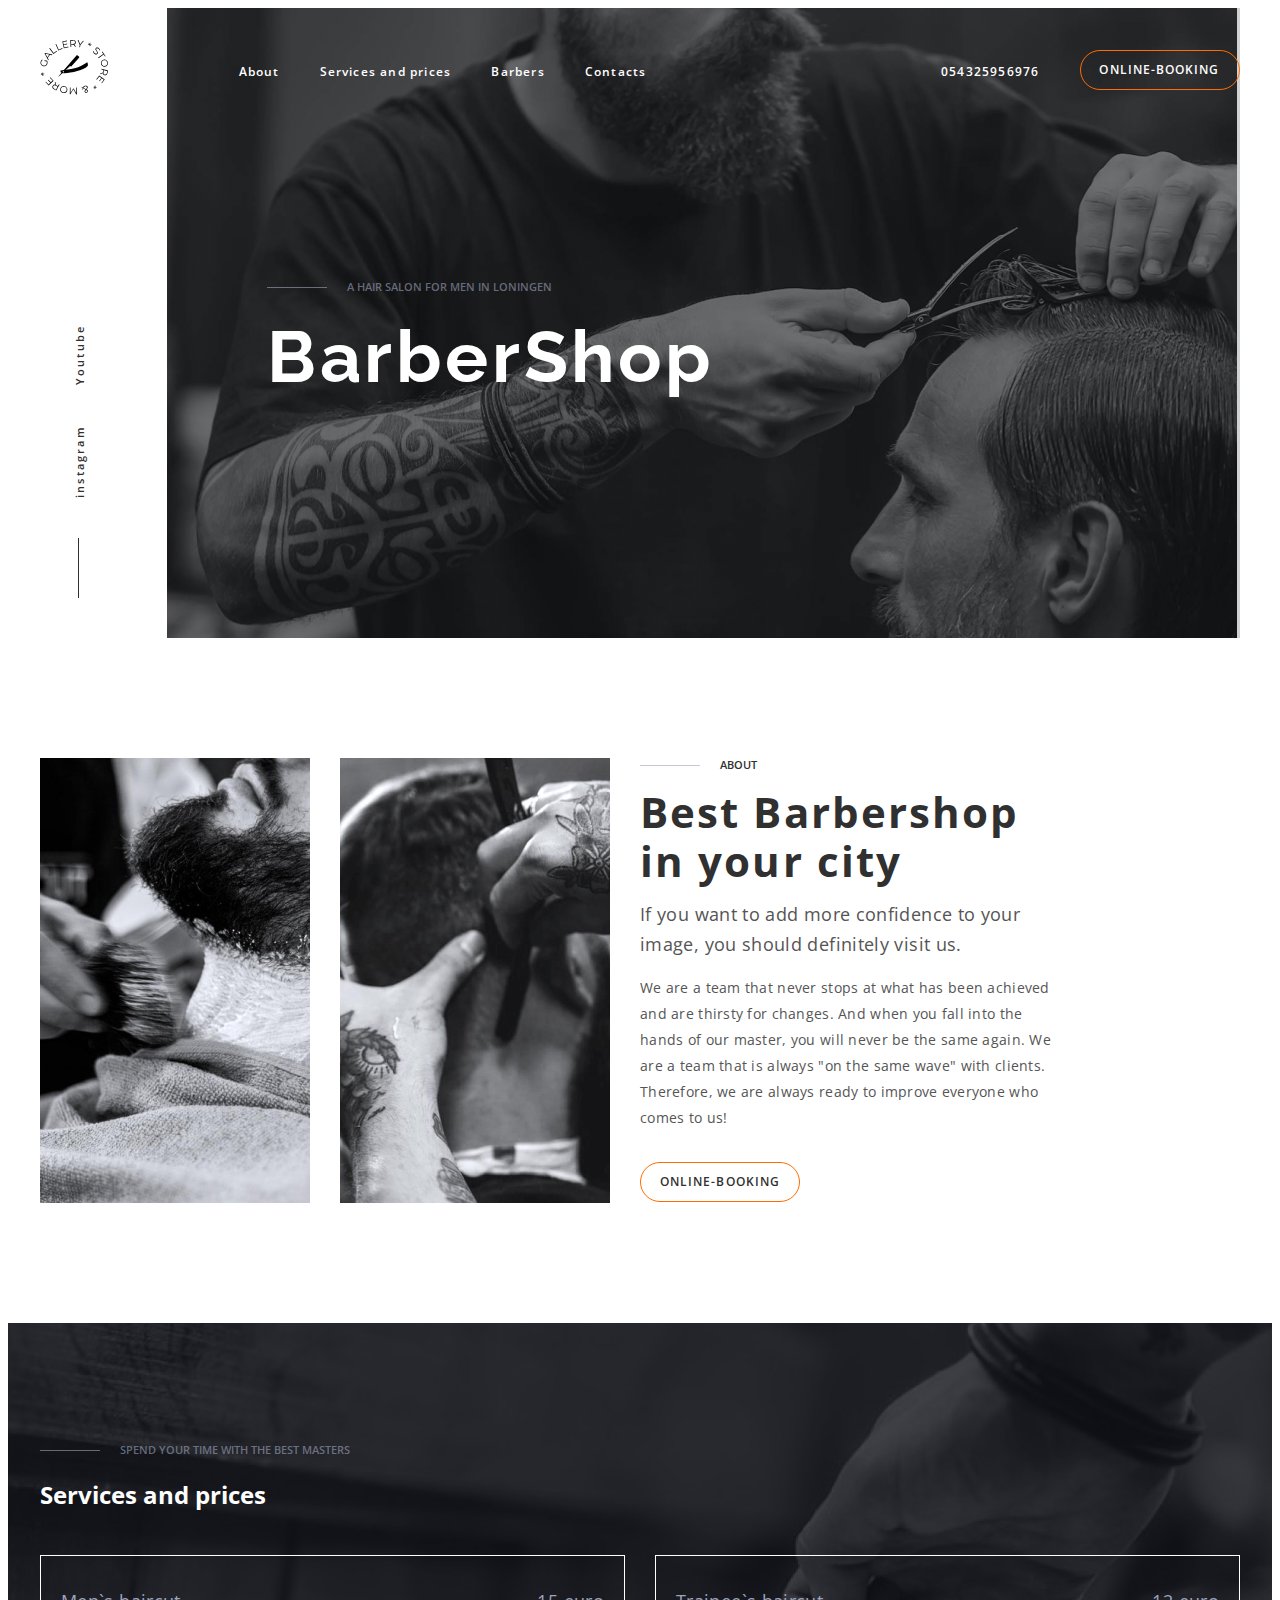
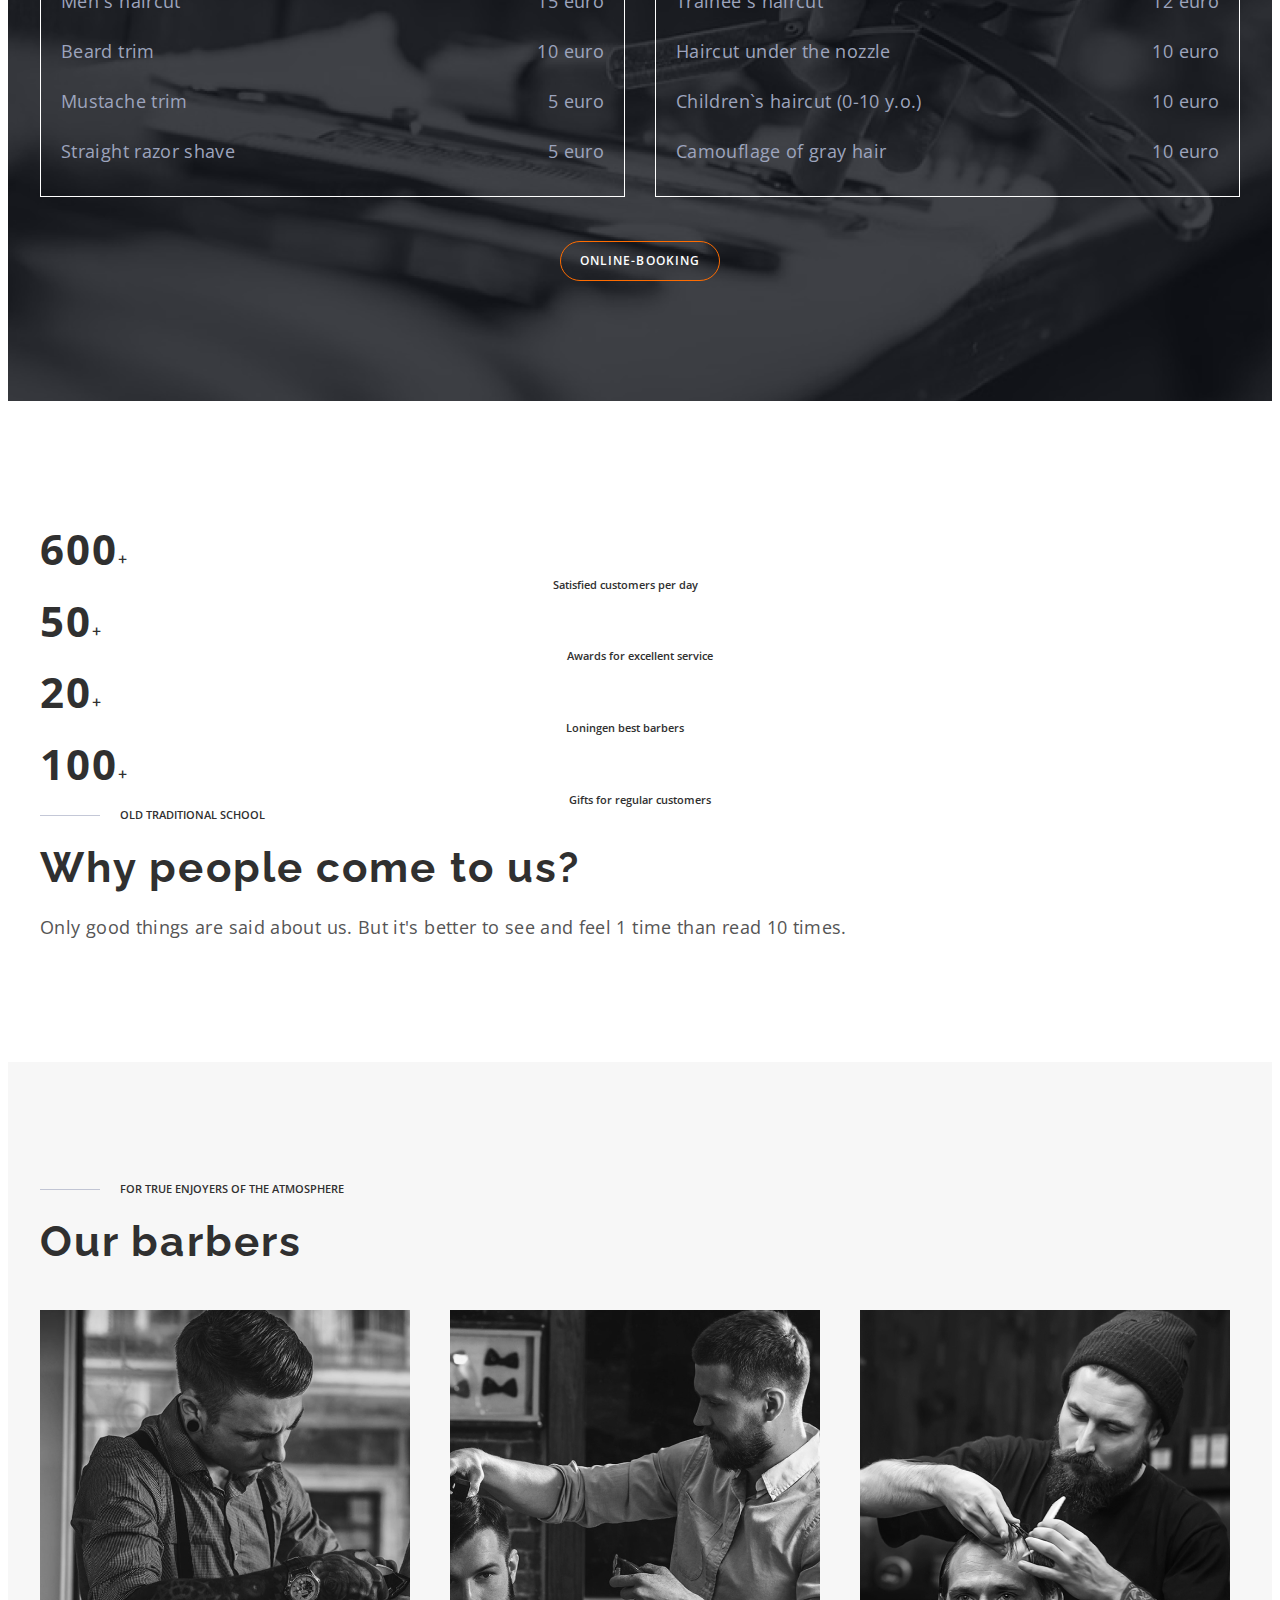
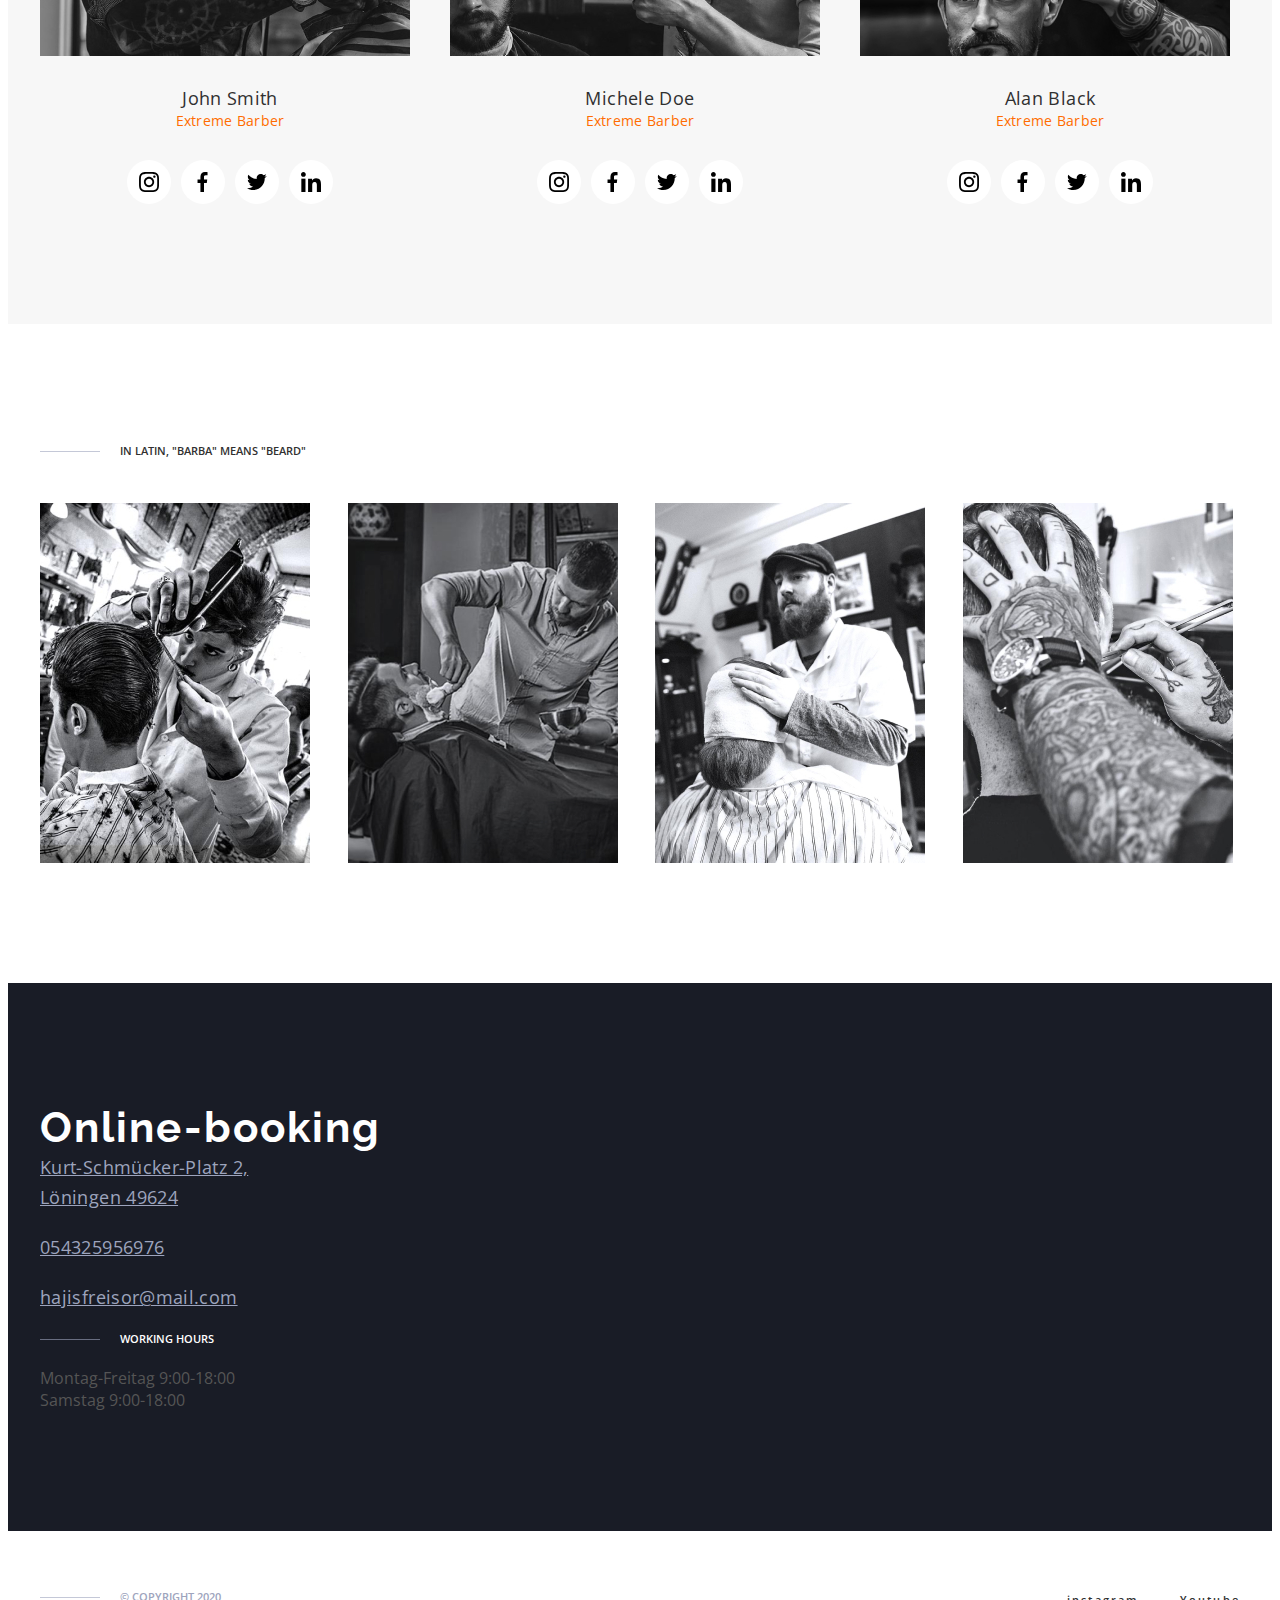
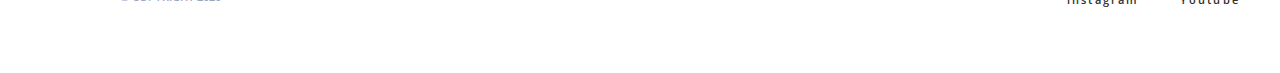
<file: Index.html>
<!DOCTYPE html>
<html lang="en">
<head>
    <meta charset="UTF-8">
    <meta http-equiv="X-UA-Compatible" content="IE=edge">
    <meta name="viewport" content="width=device-width, initial-scale=1.0">
    <title class="title">
        Haji's friesur &#9986
    </title>
    <link rel="stylesheet" href="https://cdnjs.cloudflare.com/ajax/libs/modern-normalize/1.1.0/modern-normalize.min.css" integrity="sha512-wpPYUAdjBVSE4KJnH1VR1HeZfpl1ub8YT/NKx4PuQ5NmX2tKuGu6U/JRp5y+Y8XG2tV+wKQpNHVUX03MfMFn9Q==" crossorigin="anonymous" referrerpolicy="no-referrer" /> 
    <link rel="preconnect" href="https://fonts.googleapis.com"><link rel="preconnect" href="https://fonts.gstatic.com" crossorigin><link href="https://fonts.googleapis.com/css2?family=Open+Sans:wght@400;600;700&family=Raleway:wght@700;800&display=swap" rel="stylesheet">
      <link rel="stylesheet" href="./css/styles.css">
    </head>
<body>
     
      <header class="header">
      <div class="container">
        <nav class="navigation">
         <a class="logo" href="/Index.html">
          <svg class="header-logo">
            <use href="./img/icons.svg#icon-logo"></use>
          </svg>
         </a>
      
         <ul class="header-list">
          <li class="header-item"><a class="header-link" href="">About</a> </li>
          <li class="header-item"><a class="header-link" href="">Services and prices</a> </li>
          <li class="header-item"><a class="header-link" href="">Barbers</a>  </li>
          <li class="header-item"> <a class="header-link" href="">Contacts</a>  </li>
         </ul>
       </nav>
       
        <ul class="header-contacts">
          <li><a class="header-tel" href="tel:054325956976">054325956976 </a></li>
          <li><button  type="button" class="header-btn btn">Online-booking</button></li>
        </ul>
     
      </div>  
      </header>

   <main>
     
      <section class="hero">
        <div class="container">
       <div class="hero-soc">
        <ul class="hero-list">
          <li class="hero-item"><a class="hero-link link" href="" target="_blank" rel="noopener noreferrer nofolow  ">instagram</a></li>
          <li class="hero-item"><a class="hero-link link" href="" target="_blank" rel="noopener noreferrer nofolow  ">Youtube</a></li>
          </ul>
       </div>
      <div class="hero-wrap">
        <p class="hero-pre-title pre-title">A hair salon for men in Loningen</p>
        <h1 class="hero-title">BarberShop</h1>
     
      </div>  
      </div>
     </section>
     
     <section class="about">
        <div class="container">
          <ul class="about-list">
            <li class="about-item"><img src="/img/sec2.jpg" alt="haircut" width="270" height="445"></li>
            <li class="about-item"><img src="/img/sect2.jpg" alt="haircut" width="270" height="445"></li>
        </ul>
      <div class="about-wrap">
        <p class="about-pre-title pre-title">About</p>
        <h2 class="about-title">Best Barbershop in your city</h2>
        <p class="about-after-title">If you want to add more confidence to your image, you should definitely visit us.</p>
        <p class="about-text">We are a team that never stops at what has been achieved and are thirsty for changes.
             And when you fall into the hands of our master, you will never be the same again. 
             We are a team that is always "on the same wave" with clients. 
             Therefore, we are always ready to improve everyone who comes to us!</p>
        <button  type="button" class="about-btn btn">Online-booking</button>
       
      </div> 
      </div>
     </section>
  
      <section  class="prices">
        <div class="container">
          <p  class="prices-pre-title pre-title">Spend your time with the best masters</p>
        <h2 class="prices-title">Services and prices</h2>

        <div class="prices-wrap">
          <ul class="prices-list list">
            <li class="prices-item">
                <p class="prices-text ">Men`s haircut</p>
              <p class="prices-text ">15 euro</p>
            </li>

            <li class="prices-item">
                <p class="prices-text ">Beard trim</p>
              <p class="prices-text ">10 euro</p>
            </li>

            <li class="prices-item">
                <p class="prices-text ">Mustache trim</p>
              <p class="prices-text ">5 euro</p>
            </li>

            <li class="prices-item">
                <p class="prices-text ">Straight razor shave</p>
              <p class="prices-text "> 5 euro</p>
            </li>  
            
        </ul>
        <ul class="prices-list list">
            <li class="prices-item">
                <p class="prices-text ">Trainee`s haircut</p>
                <p class="prices-text ">12 euro</p>
            </li>
            <li class="prices-item">
                <p class="prices-text ">Haircut under the nozzle</p>
                <p class="prices-text ">10 euro</p>
            </li>
            <li class="prices-item">
                <p class="prices-text ">Children`s haircut (0-10 y.o.)</p>
                <p class="prices-text ">10 euro</p>
            </li>
            <li class="prices-item">
                <p class="prices-text ">Camouflage of gray hair</p>
                <p class="prices-text ">10 euro</p>
            </li>
        </ul>
        </div>
        <button type="button" class="prices-btn btn">Online-booking</button>
        </div>
      </section>

      <section class="benefits">
        <div class="container">
          <ul  class="benefits-list">
            <li class="benefits-item">
               <span class="count">600</span>
               <p class="benefits-text">Satisfied customers per day</p>
            </li>
            <li class="benefits-item">
               <span class="count">50</span>
               <p class="benefits-text">Awards for excellent service</p>
            </li>
            <li class="benefits-item">
               <span class="count">20</span>
               <p class="benefits-text">Loningen best 
                   barbers</p>
            </li>
             <li class="benefits-item">
               <span class="count">100</span>
               <p class="benefits-text">Gifts for regular customers</p>
             </li>
           </ul>
            <p class="benefits-pre-title pre-title">Old traditional school</p>
            <h3 class="benefits-title title">Why people come to us?</h3>
            <p class="benefits-after-title">Only good things are said about us. 
               But it's better to see and feel 1 time than read 10 times. </p>
        </div>
          
      </section>

      <section class="barbers">
                <div class="container">
                  <p class="barbers-pre-title pre-title">For true enjoyers of the atmosphere</p>
                <h2 class="barbers-title title">Our barbers</h2>
                <ul class="babres-list">
                    <li class="barbers-item">
                        <img src="/img/barber1.jpg" alt="barber1" width="370" height="346">
                        <h3 class="barbers-item-title">John Smith</h3>
                        <p class="barbers-item-text">Extreme Barber</p>
                        <ul class="barbers-soc-list list">
                          <li class="barber-soc-item"><a href="" class="barber-soc-link link" >
                            <svg class="barber-soc-icon" width="20" height="20">
                              <use href="./img/icons.svg#icon-instagram">

                              </use>
                            </svg>
                          </a></li>
                          <li class="barber-soc-item"><a href="" class="barber-soc-link link">
                            <svg class="barber-soc-icon" width="20" height="20">
                              <use href="./img/icons.svg#icon-facebook">

                              </use>
                            </svg>
                          </a></li>
                          <li class="barber-soc-item"><a href="" class="barber-soc-link link">
                            <svg class="barber-soc-icon" width="20" height="20">
                              <use href="./img/icons.svg#icon-twitter">

                              </use>
                            </svg>
                          </a></li>
                          <li class="barber-soc-item"><a href="" class="barber-soc-link link">
                            <svg class="barber-soc-icon" width="20" height="20">
                              <use href="./img/icons.svg#icon-linkedin">

                              </use>
                            </svg>
                          </a></li>
                        </ul>
                    </li>
                    <li class="barbers-item">
                        <img src="/img/barber2.jpg" alt="barber2" width="370" height="346">
                        <h3 class="barbers-item-title">Michele Doe</h3>
                        <p class="barbers-item-text">Extreme Barber</p>
                        <ul class="barbers-soc-list list">
                          <li class="barber-soc-item"><a href="" class="barber-soc-link link">
                            <svg class="barber-soc-icon" width="20" height="20">
                              <use href="./img/icons.svg#icon-instagram">

                              </use>
                            </svg>
                          </a></li>
                          <li class="barber-soc-item"><a href="" class="barber-soc-link link">
                            <svg class="barber-soc-icon" width="20" height="20">
                              <use href="./img/icons.svg#icon-facebook">

                              </use>
                            </svg>
                          </a></li>
                          <li class="barber-soc-item"><a href="" class="barber-soc-link link">
                            <svg class="barber-soc-icon" width="20" height="20">
                              <use href="./img/icons.svg#icon-twitter">

                              </use>
                            </svg>
                          </a></li>
                          <li class="barber-soc-item"><a href="" class="barber-soc-link link">
                            <svg class="barber-soc-icon" width="20" height="20">
                              <use href="./img/icons.svg#icon-linkedin">

                              </use>
                            </svg>
                          </a></li>
                        </ul>
                    </li>
                    <li class="barbers-item">
                         <img src="/img/barber3.jpg" alt="barber3 " width="370" height="346">
                        <h3 class="barbers-item-title">Alan Black</h3>
                        <p class="barbers-item-text">Extreme Barber</p>
                        <ul class="barbers-soc-list list">
                          <li class="barber-soc-item"><a href="" class="barber-soc-link link">
                            <svg class="barber-soc-icon" width="20" height="20">
                              <use href="./img/icons.svg#icon-instagram" >

                              </use>
                            </svg>
                          </a></li>
                          <li class="barber-soc-item"><a href="" class="barber-soc-link link">
                            <svg class="barber-soc-icon" width="20" height="20">
                              <use href="./img/icons.svg#icon-facebook" >

                              </use>
                            </svg>
                          </a></li>
                          <li class="barber-soc-item"><a href="" class="barber-soc-link link">
                            <svg class="barber-soc-icon" width="20" height="20">
                              <use href="./img/icons.svg#icon-twitter" >

                              </use>
                            </svg>
                          </a></li>
                          <li class="barber-soc-item"><a href="" class="barber-soc-link link">
                            <svg class="barber-soc-icon" width="20" height="20">
                              <use href="./img/icons.svg#icon-linkedin" >

                              </use>
                            </svg>
                          </a></li>
                        </ul>
                    </li>
                </ul>
                </div>
            </section>  


            <section class="gallery"> 
                <div class="container">
                  <h2 class="visually-hidden">Gallery</h2>
                  <p class="gallery-pre-title pre-title">In Latin, "barba" means "beard"</p>
                 <ul class="gallery-list">
                     <li class="gallery-item "><img src="/img/barber4.jpg" alt="img1" width="270" height="360"></li>
                     <li class="gallery-item "><img src="/img/barber5.jpg" alt="img2" width="270" height="360"></li>
                     <li class="gallery-item "><img src="/img/barber6.jpg" alt="img3" width="270" height="360"></li>
                     <li class="gallery-item "><img src="/img/barber7.jpg" alt="img4" width="270" height="360"></li>
                     </ul>
                </div>
            </section>

            <section class="contacts">
             <div class="container">
              <h1 class="contacts-title">Online-booking</h1>
              <h2 class="contacts-title-after visually-hidden">Contacts</h2>
              <address class="contacts-adress">
               <ul class="contacts-list">
                  <li class="contacts-item"><a href="https://goo.gl/maps/hz39WTyFZxyaLSxXA" class="contacts-link">Kurt-Schmücker-Platz 2, <br> Löningen 49624 </a></li>
                  <li class="contacts-item"><a href="tel:054325956976" class="contacts-link">054325956976</a></li>
                  <li class="contacts-item"><a href="mailto:hajisfreisor@mail.com" class="contacts-link e-mail">hajisfreisor@mail.com</a></li>
               </ul>
              </address>
              <p class="contacts-pre-title pre-title">Working hours</p>
               <p class="contacts-text"> Montag-Freitag 9:00-18:00  Samstag  9:00-18:00
              </p>

          </div>
            </section>

        </main>
        <footer class="footer">
            <div class="container footer-flex">
              <p class="footer-pre-title pre-title">
                &copy; Copyright 2020
             </p>
              <ul class="footer-list">
                 <li class="footer-item"><a class="footer-link" href="" target="_blank" rel="noopener noreferrer nofolow  ">instagram</a></li>
                 <li class="footer-item"><a class="footer-link" href="" target="_blank" rel="noopener noreferrer nofolow  ">Youtube</a></li>
                 </ul>
            </div>
        </footer>
</body>
</html>
</file>
<file: css/styles.css>
body{
   font-family:'Open sans', sans-serif;
    color:#555555; 
}


:root {
    --firt-title-color: #FFFFFF;
    --second-title-color: #303030;
    --first-btn-color: #FFFFFF;
    --second-btn-color: #303030;
    --main-text-color:  #555555;
    --typical-lh: 1.33;
    --accent-color: #FF6C00;

}

p,h1,h2,h3,h4,h5,h6 {
    margin: 0;
}
ul,ol{
    margin: 0;
    padding-left: 0;
}

li {
    list-style: none;
}

a {
    text-decoration: none;
    transition: color 300ms linear;
}

address{
    font-size: normal ;
}
.btn {
    box-sizing: border-box;
    font-family: inherit;
    font-weight: 600;
    font-size: 12px;
    line-height: var(--typical-lh);
    letter-spacing: 0.09em;
    text-transform: uppercase;
    cursor: pointer;
    color: var(--first-btn-color);
    border: 1px solid #FF6C00;
    border-radius: 25px;
   min-width: 160px;
    height: 40px;

    background-color: transparent;
    transition: color 300ms linear, background-color 300ms linear;
}
.btn:hover,
.btn:focus { 
background-color: var(--accent-color, #FF6C00);
}

.pre-title {
    font-family: 'Open Sans';
    font-weight: 600;
    font-size: 11px;
    line-height: 1.36;
    text-transform: uppercase;
    display: flex;
    align-items: center;
    gap: 20px;
}

.pre-title::before {
    content:'' ;
    width: 60px;
    height: 1px;
    background: rgba(157, 164, 189, 0.6);
    
}

.title {
    font-family: 'Raleway';
    font-style: normal;
    font-weight: 700;
    font-size: 42px;
    line-height: 1.17;
    letter-spacing: 0.05em;
}

.container {
    width: 1200px;
    padding-right:15px;
    padding-left: 15px;
      
   
    margin: 0 auto; 
}

img {
    display: block;
}

/* ------------------------------- HEADER --------------------------------*/

.header {
    padding-bottom: 32px;
    padding-top: 32px;
position: absolute;
width: 100%;
}


.header> .container {
    display: flex;
    align-items: center;
 padding-right: 32px;
}
.navigation {
    display: flex; 
    align-items: center;
    
}

.logo { 
    margin-right: 131px; 
}

.header-logo {
    width: 68px;
    height: 55px;
}
.header-logo:hover,
.header-logo:focus {
    fill: var(--accent-color);
}
.header-list {
    display: flex;
    gap: 40px;
}

.header-link {
    font-family: 'Open Sans';
font-style: normal;
font-weight: 600;
font-size: 12px;
line-height: var(--typical-lh);
letter-spacing: 0.1em;

color:var(--firt-title-color, #FFFFFF);
}
.header-link:hover,
.header-link:focus {
    color: var(--accent-color, #FF6C00);
}
.header-tel {
    font-family: 'Open Sans';
font-style: normal;
font-weight: 600;
font-size: 12px;
line-height: var(--typical-lh);
letter-spacing: 0.1em;
text-transform: uppercase;

color:var(--firt-title-color, #FFFFFF);
margin-right: 40px;
}
.header-tel:hover,
.header-tel:focus{
    color: var(--accent-color,#FF6C00);
}
.header-contacts {
    display: flex;
    text-align: center;
    align-items: center;
 margin-left: auto;
}

.header-btn {
    color: var(--first-btn-color,#FFFFFF);
    cursor: pointer;

}




/* ------------------------------------------ HERO ------------------------------*/

.hero {
   
}
.hero> .container {
    display: flex;
}


.hero-soc {
    width: 100px;  
    display: flex;
    align-items: flex-end;
    padding-left: 27px;
    padding-bottom: 40px;
}
.hero-list {
    display: flex;
    align-items: center; 
    transform: rotate(-90deg) translateY(100%) ;
    transform-origin: bottom left; 
    gap: 40px; 
 }
 .hero-list::before {
    content: '';
    width: 60px;
    height: 1px;
    background: #303030;
 }
.hero-wrap { 
    background-image: linear-gradient(
        rgba(25, 28, 38, 0.2),
        rgba(25, 28, 38, 0.2)
    ),
    url(../img/bg1.jpg);
    background-repeat: no-repeat;
    background-position: cover; 
flex-grow: 1;
padding: 272px 100px 238px 100px ;


}
.hero-link {
font-family: 'Open Sans';
font-style: normal;
font-weight: 600;
font-size: 11px;
line-height: 1.36;
/* identical to box height */

letter-spacing: 0.2em;

color:var(--second-title-color,#303030);
}
.hero-link:hover,
.hero-link:focus {
    color: var(--accent-color,#FF6C00);
}


.hero-pre-title {
    margin-bottom: 20px;
color: rgba(157, 164, 189, 0.6);
}
.hero-title {
    font-family: 'Raleway';
font-weight: 700;
font-size: 72px;
line-height: 1.18;
/* identical to box height */
letter-spacing: 0.05em;
color: var(--firt-title-color, #FFFFFF);
}

/* --------------------------------  ABOUT  --------------------------------*/

.about {
    padding: 120px 0  ;
    display: flex;
}

.about> .container {
    display: flex;
    flex-wrap: wrap;
}
.about-list {
    display: flex;
    
    list-style: none;
    gap: 30px;
}
.about-item {
    width: 270px;
    height: 445px; 
}

.about-wrap {
    padding-right: 100px;
    padding-left: 30px;

}
.about-pre-title {
color:var(--second-title-color,#303030);

margin-bottom: 15px;
}
.about-title { 
    'Raleway';
font-weight: 700;
font-size: 42px;
line-height: 1.16 ;
letter-spacing: 0.05em;

color: var(--second-title-color,#303030);

width: 417px;
margin-bottom: 15px;
}
.about-after-title {
    font-family: 'Open Sans';
font-weight: 400;
font-size: 18px;
line-height: 1.66;
/* or 167% */
letter-spacing: 0.02em;
color:var(--main-text-color,#555555) ;

width: 417px;
margin-bottom: 15px;
}
.about-text {
    font-family: 'Open Sans';
font-weight: 400;
font-size: 14px;
line-height: 1.86;
/* or 186% */
letter-spacing: 0.02em;
color:var(--main-text-color,#555555) ;

width: 417px;
margin-bottom: 31px;
}

.about-btn {
color:var(--second-btn-color,#303030) ;
}

 /* --------------------------------  PRICES  --------------------------------*/

 .prices { 
    background-color: #111319;
    background-image: url(../img/prices-img.png);
 padding: 120px 0 ;
 background-repeat: no-repeat;
 background-position: center;
 block-size: cover;
 }
   
 .prices-pre-title {
    color: rgba(157, 164, 189, 0.6);
    margin-bottom: 20px;
}
.prices-title {
color: var(--firt-title-color, #FFFFFF);
margin-bottom: 44px;
}
.prices-wrap {
    display: flex;
    gap: 30px;
    margin-bottom: 44px;
}

.prices-list {
    border: 1px solid #FFFFFF ;
    width: calc(( 100% - 30px ) / 2 );
    padding: 30px 20px;
}

.prices-item + .prices-item {
    margin-top: 20px;
}
.prices-item {
display: flex;
justify-content: space-between;
}
.prices-text {
    font-family: 'Open Sans';

font-weight: 400;
font-size: 18px;
line-height: 1.67;
/* identical to box height, or 167% */
letter-spacing: 0.02em;

color: #9DA4BD;

}

.prices-btn {
    color: var(--first-btn-color, #FFFFFF);
    display: block;
    margin: 0 auto;
}

/* --------------------------------  BENEFITS  ----------------------------*/

.benefits {
    padding: 120px 0;
}
.benefits-list {
}

.benefits-item:nth-child(odd) {
    margin-right: 30px;
}

.benefits-item .count {
    font-family: 'Open Sans';
font-style: normal;
font-weight: 700;
font-size: 42px;
line-height:1.35 ;
text-align: center;
letter-spacing: 0.05em;

color: var(--second-title-color,#303030);
}

.benefits-item .count::after{
    content: '+ ';
    font-weight: 600;
font-size: 16px;
line-height: calc(22/16);
text-align: center;
 
}

.benefits-text {
    font-family: 'Open Sans';
font-style: normal;
font-weight: 600;
font-size: 11px;
line-height: 1.36;
text-align: center;

color: var(--second-title-color,#303030);
}
.benefits-pre-title {
color: var(--second-title-color,#303030);

margin-bottom: 20px;
}
.benefits-title {
color: var(--second-title-color,#303030);

margin-bottom: 20px;
}

.benefits-after-title {
    font-family: 'Open Sans';
font-style: normal;
font-weight: 400;
font-size: 18px;
line-height: 1.67;
/* or 167% */
letter-spacing: 0.02em;
color: var(--main-text-color,#555555); 
}


/* ---------------------------------  BARBERS  ----------------------------------*/
.barbers{
    padding: 120px 0 ;
    background-color: #F7F7F7;
}

.barbers-pre-title {
    color: var(--second-title-color,#303030);

    margin-bottom: 20px;
}

.barbers-title {
 color: var(--second-title-color,#303030);

 margin-bottom: 44px;
} 
.babres-list {
    display: flex; 
    flex-wrap: wrap;
    gap: 30px;
}
.barbers-item {
    width: calc(( 100% - 60px ) / 3  );
}
.barbers-item-title {
    font-family: 'Open Sans';
font-style: normal;
font-weight: 400;
font-size: 18px;
line-height: 1.39;
/* identical to box height */
text-align: center;
letter-spacing: 0.02em;

color: var(--second-title-color,#303030);

margin-top: 30px;
}
.barbers-item-text {
    font-family: 'Open Sans';
font-style: normal;
font-weight: 400;
font-size: 14px;
line-height: 19px;
/* identical to box height */
text-align: center;
letter-spacing: 0.02em;
color: var(--accent-color,#FF6C00,);
margin-bottom: 30px;
}

.barbers-soc-list {
    display: flex;
    justify-content: center;
    gap: 10px;
}
 
.barber-soc-item {
    width: 44px;
    height: 44px;
}
.barber-soc-link {
    display: flex;
    align-items: center;
    justify-content: center;
    width: 100%;
    height: 100%;
    background-color: #FFFFFF;
    border-radius : 50%;
}

.barber-soc-link:hover {
    background-color: var(--accent-color);
    fill: var(--first-btn-color);
}




/* --------------------------------  GALLERY  -----------------------------------*/
 .gallery {
    margin: 120px 0;
    
 }
.visually-hidden {
    position: absolute;
    width: 1px;
    height: 1px;
    margin: -1px;
    border: 0;
    padding: 0;
    white-space: nowrap;
    clip-path: inset(100%);
    clip: rect(0 0 0 0);
    overflow: hidden;
}
.gallery-list {
  display: flex;
  flex-wrap: wrap;
  gap: 30px;
}

.gallery-pre-title {
    color: var(--second-title-color,#303030);

    margin-bottom: 44px;
}

.gallery-item {
    width: calc(( 100% - 90px ) / 4 );
}

/* ------------------------------------  CONTACTS  ------------------------------*/

.contacts {
    background-color: #191C26;
    padding: 120px 0;
}

.contacts-title {
    font-family: 'Raleway';
font-weight: 700;
font-size: 42px;
line-height: 49px;
letter-spacing: 0.05em;

color:  var(--firt-title-color);

} 
.contacts-adress {
}
.contacts-list {

}

.contacts-item::before {

}
.contacts-link {
    font-family: 'Open Sans';
font-style: normal;
font-weight: 400;
font-size: 18px;
line-height: 1.67;
/* identical to box height, or 167% */
letter-spacing: 0.02em;
text-decoration-line: underline;
color: #9DA4BD;
}

.e-mail{
    text-decoration-line: underline;
}


.contacts-pre-title {
    color: var(--firt-title-color,#FFFFFF);
    margin-bottom: 20px;
}

.contacts-item {
    font-family: 'Open Sans';
font-weight: 400;
font-size: 18px;
line-height: 1.67px;
/* identical to box height, or 167% */
letter-spacing: 0.02em;
color: #9DA4BD;

margin-bottom: 20px;
}
.contacts-text {
    width: 260px;
}

/* -------------------------------------  footer  --------------------------------*/
 .footer {
    padding: 56px 0;
 }
 .footer-flex {
    display: flex;
    text-align: center;
    align-items: center;
 }
.footer-pre-title {
    color: #9DA4BD;
}

.footer-list {
    display: flex;
    text-align: center;
  margin-left: auto;

}
.footer-item:first-child {
    margin-right: 40px;
}
.footer-link {
    font-family: 'Open Sans';
font-style: normal;
font-weight: 600;
font-size: 11px;
line-height: 15px;
/* identical to box height */
letter-spacing: 0.2em;
color: var(--second-title-color,#303030);
}
.footer-link:hover,
.footer-link:focus{
    color: var(--accent-color,#FF6C00);
}
</file>
